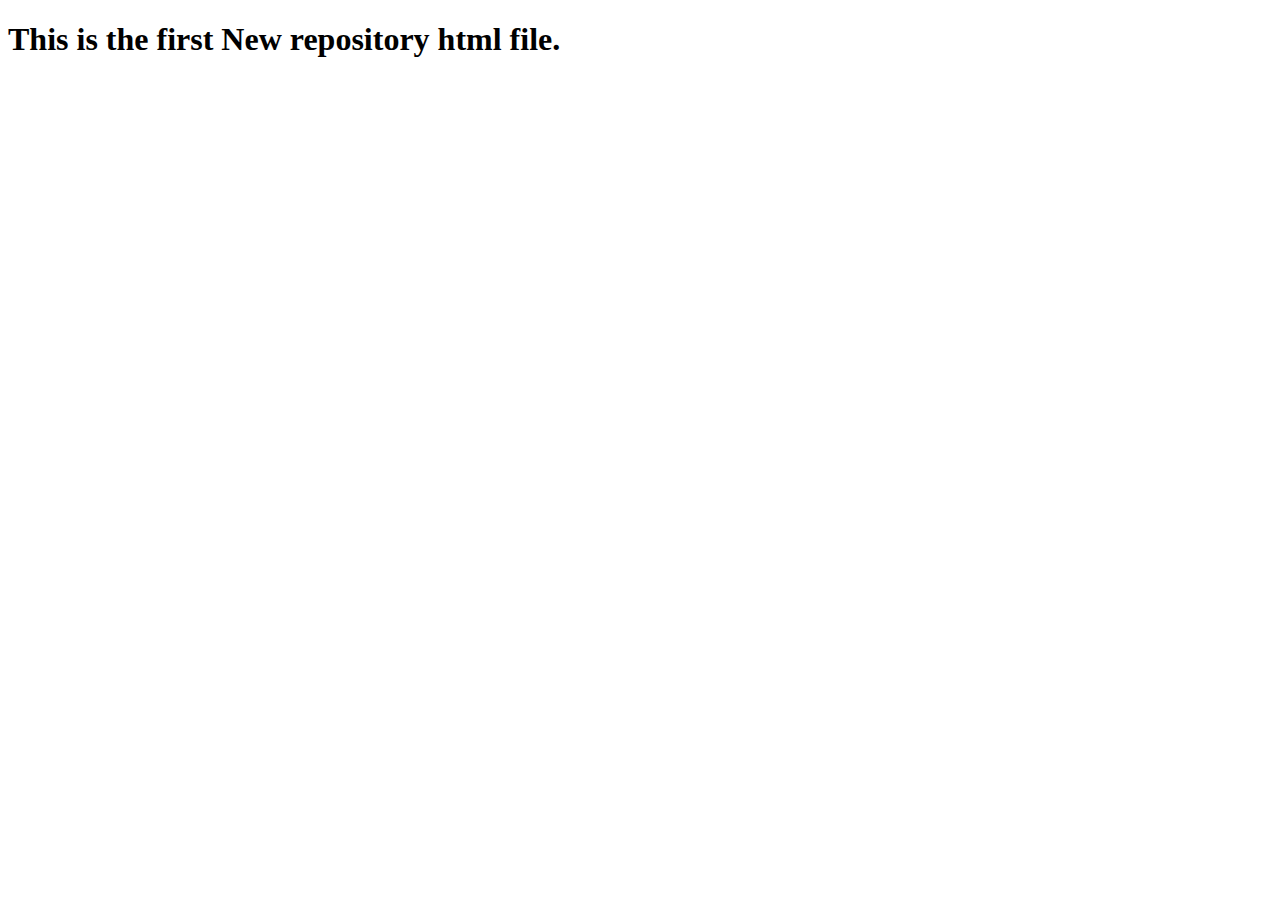
<file: MyProject/index.html>
<!DOCTYPE html>
<html lang="en">
<head>
    <meta charset="UTF-8">
    <meta name="viewport" content="width=, initial-scale=1.0">
    <title>Document</title>
</head>
<body>
   <h1>This is the first New repository html file.</h1> 
</body>
</html>
</file>
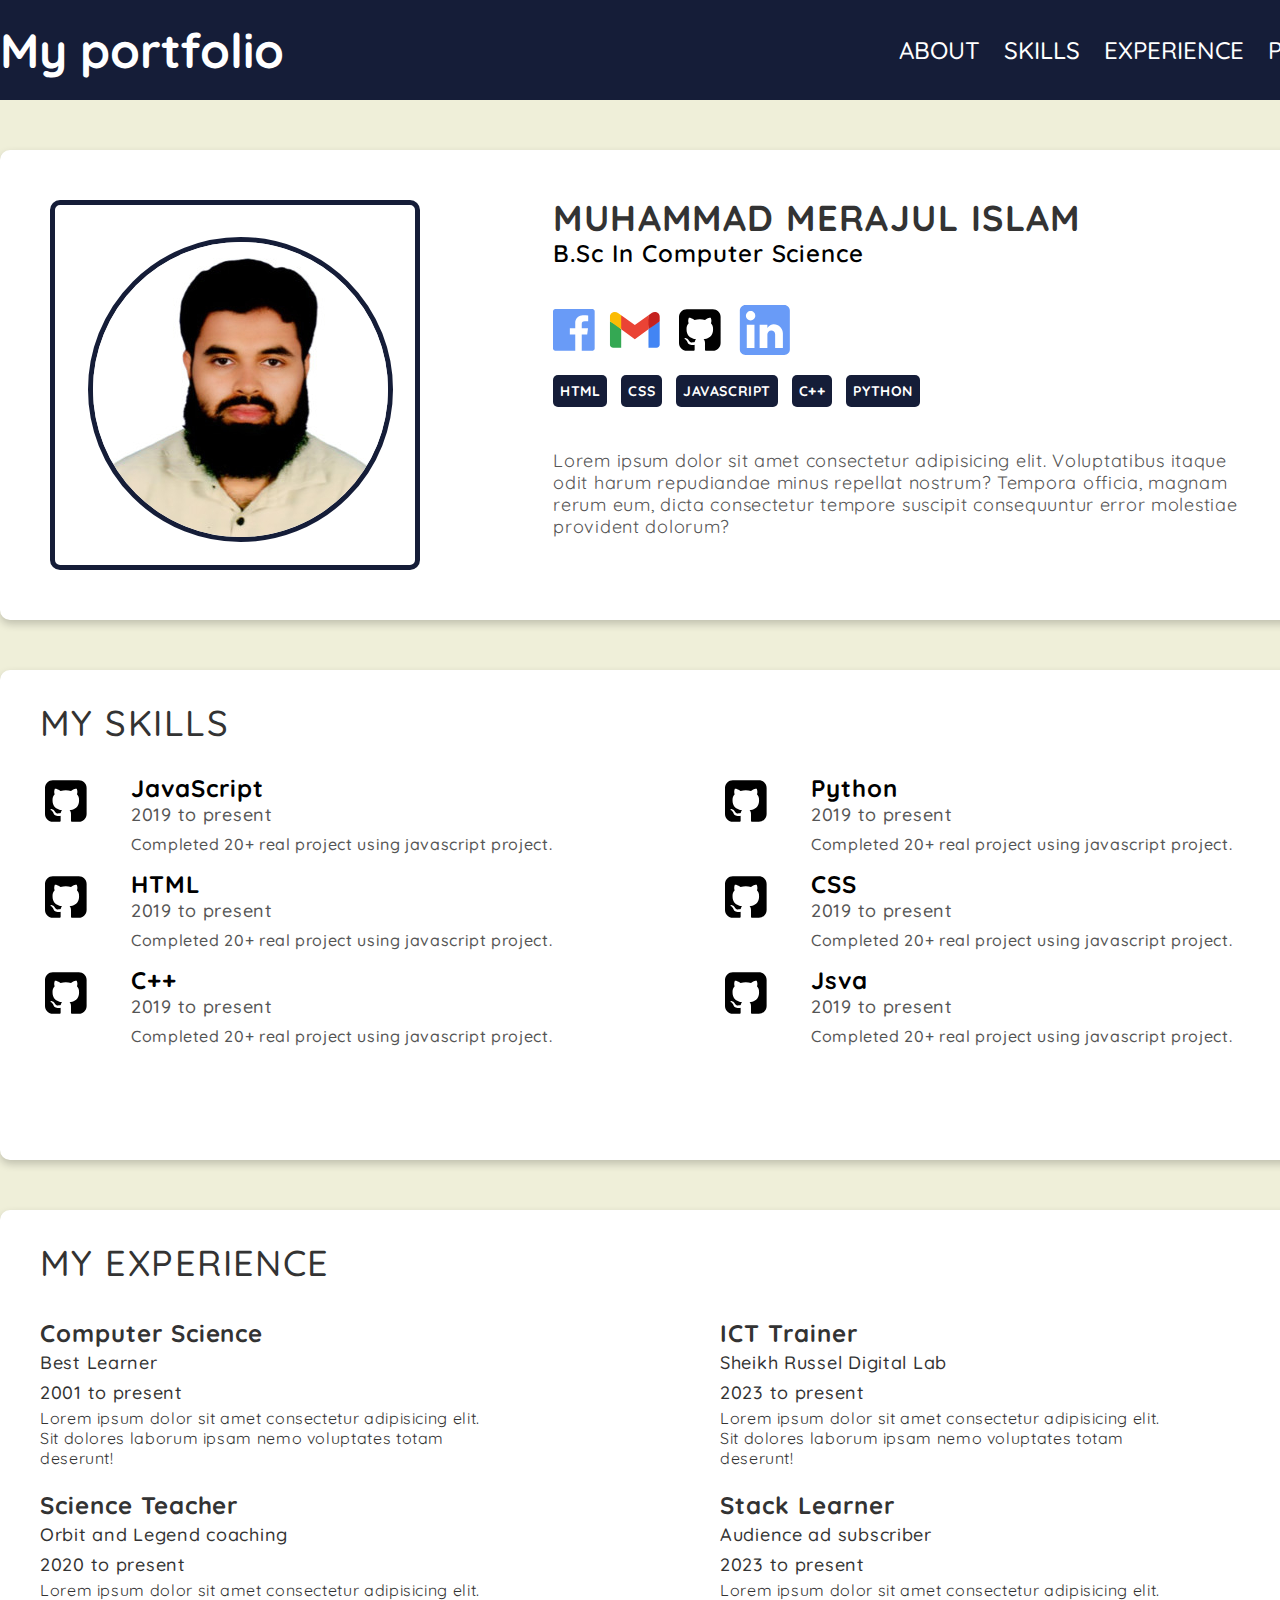
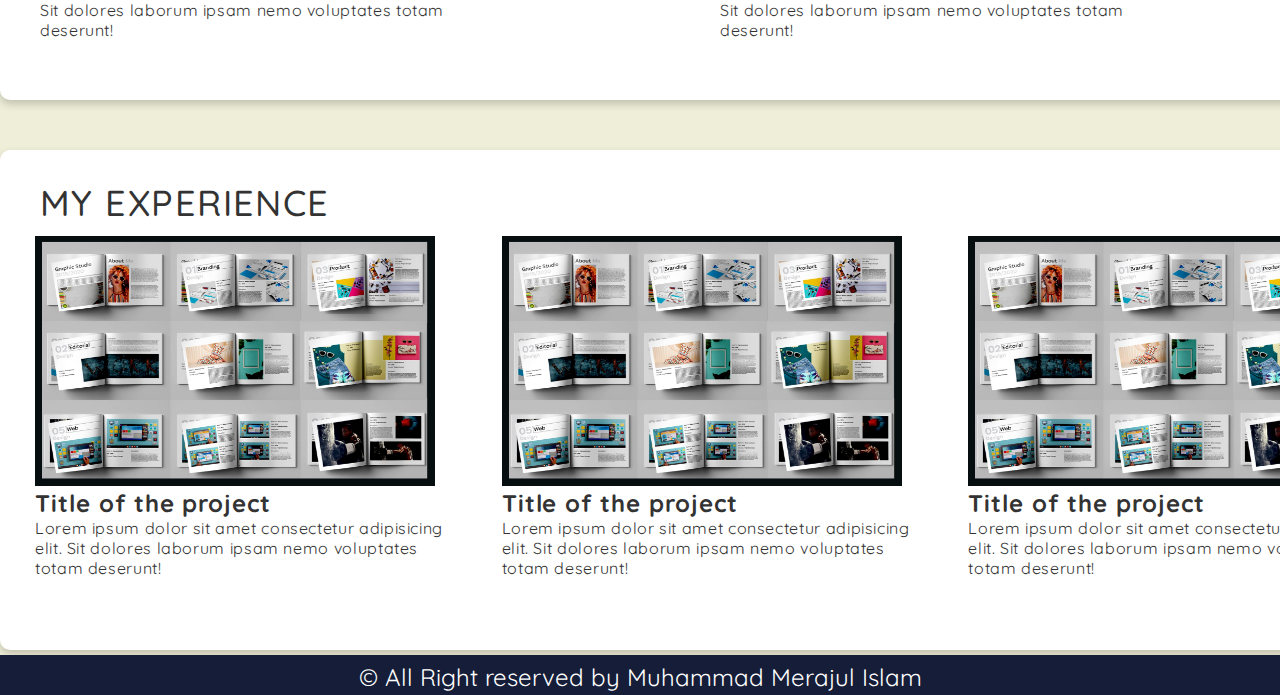
<file: MyProject/Portfolio1/index.html>
<!DOCTYPE html>
<html lang="en">
<head>
    <meta charset="UTF-8">
    <meta name="viewport" content="width=device-width, initial-scale=1.0">
    <link rel="stylesheet" href="reset.css">
    <link rel="preconnect" href="https://fonts.googleapis.com">
<link rel="preconnect" href="https://fonts.gstatic.com" crossorigin>
<link href="https://fonts.googleapis.com/css2?family=Quicksand:wght@300;400;500;600;700&display=swap" rel="stylesheet">
    <link rel="stylesheet" href="style.css">
    <title>Portfolio</title>
</head>
<body>
    <!-- Top Nav Bar -->
    <nav>
        <div class="container nav-container">
            <div class="brand">
                <h1 >My portfolio</h1>
            </div>
            <div class="nav-items-container">
                <div class="nav-items">
                    <a href="#">About</a>
                </div>
                <div class="nav-items">
                    <a href="#">Skills</a>
                </div>
                <div class="nav-items">
                    <a href="#">Experience</a>
                </div>
                <div class="nav-items">
                    <a href="#">Portfolio</a>
                </div>
            </div>
        </div>
    </nav>
    <!-- Main Partition -->
<main class="container">
    <!-- profile card section -->
<section class="profile-card-container">
    <div class="profile-picture-container">
        <div class="squire-image-container">
            <div class="circle-image-container">
                <img src="Md. Merajul Islam.jpg" alt="Profile-Photo">
            </div>
        </div>
    </div>
    <div class="profile-info-container">
        <div class="profile-info">
            <h2 class="profile-name">Muhammad Merajul Islam</h2>
            <h3 class="profile-title">B.Sc In Computer Science</h3>
            <div class="social-link">
                <img src="icon/facebook.svg" alt="">
                <img src="icon/email.svg" alt="">
                <img src="icon/github.svg" alt="">
                <img src="icon/linkedin.svg" alt="">
            </div>
            <div class="skill-chips">
                <div class="skill-chip">HTML</div>
                <div class="skill-chip">CSS</div>
                <div class="skill-chip">JavaScript</div>
                <div class="skill-chip">C++</div>
                <div class="skill-chip">Python</div>
           
            </div>
            <p class="profile-bio">
                Lorem ipsum dolor sit amet consectetur adipisicing elit. Voluptatibus itaque odit harum repudiandae minus repellat nostrum? Tempora officia, magnam rerum eum, dicta consectetur tempore suscipit consequuntur error molestiae provident dolorum?
            </p>
        </div>
        

    </div>

</section>
<section class="my-skills-section">
    
    <h1 class="my-section-heading">My skills</h1>
    <div class="skills-container">
        <div class="skill-item-container">
            <div class="icon-container"><img src="icon/github.svg" alt="">
            </div>
            <div class="text-container">
                <h1>JavaScript</h1>
                <h3>2019 to present</h3>
                <p>Completed 20+ real project using javascript project.</p>
            </div>
        </div>
        <div class="skill-item-container">
            <div class="icon-container"><img src="icon/github.svg" alt="">
            </div>
            <div class="text-container">
                <h1>Python</h1>
                <h3>2019 to present</h3>
                <p>Completed 20+ real project using javascript project.</p>
            </div>
        </div>
        <div class="skill-item-container">
            <div class="icon-container"><img src="icon/github.svg" alt="">
            </div>
            <div class="text-container">
                <h1>HTML</h1>
                <h3>2019 to present</h3>
                <p>Completed 20+ real project using javascript project.</p>
            </div>
        </div>
        <div class="skill-item-container">
            <div class="icon-container"><img src="icon/github.svg" alt="">
            </div>
            <div class="text-container">
                <h1>CSS</h1>
                <h3>2019 to present</h3>
                <p>Completed 20+ real project using javascript project.</p>
            </div>
        </div>
        <div class="skill-item-container">
            <div class="icon-container"><img src="icon/github.svg" alt="">
            </div>
            <div class="text-container">
                <h1>C++</h1>
                <h3>2019 to present</h3>
                <p>Completed 20+ real project using javascript project.</p>
            </div>
        </div>
        <div class="skill-item-container">
            <div class="icon-container"><img src="icon/github.svg" alt="">
            </div>
            <div class="text-container">
                <h1>Jsva</h1>
                <h3>2019 to present</h3>
                <p>Completed 20+ real project using javascript project.</p>
            </div>
        </div>
      
    </div>  
  

</section>
<!-- My experience section -->
<section class="my-experience-section">
    <h1 class="my-section-heading">My Experience</h1>
    <div class="experiences-container">
        <div class="experience-item">
            <h1>Computer Science</h1>
            <h3>Best Learner</h3>
            <h3>2001 to present</h3>
            <p>Lorem ipsum dolor sit amet consectetur adipisicing elit. Sit dolores laborum ipsam nemo voluptates totam deserunt! </p>
        </div>
        <div class="experience-item">
            <h1>ICT Trainer</h1>
            <h3>Sheikh Russel Digital Lab</h3>
            <h3>2023 to present</h3>
            <p>Lorem ipsum dolor sit amet consectetur adipisicing elit. Sit dolores laborum ipsam nemo voluptates totam deserunt! </p>
        </div><div class="experience-item">
            <h1>Science Teacher</h1>
            <h3>Orbit and Legend coaching</h3>
            <h3>2020 to present</h3>
            <p>Lorem ipsum dolor sit amet consectetur adipisicing elit. Sit dolores laborum ipsam nemo voluptates totam deserunt! </p>
        </div><div class="experience-item">
            <h1>Stack Learner</h1>
            <h3>Audience ad subscriber</h3>
            <h3>2023 to present</h3>
            <p>Lorem ipsum dolor sit amet consectetur adipisicing elit. Sit dolores laborum ipsam nemo voluptates totam deserunt! </p>
        </div>
    </div>
</section>

<!-- My portfolio Section -->
<section class="my-portfolio-section">
    <h1 class="my-section-heading">My Experience</h1>
    <div class="portfolio-container">
        <div class="portfolio-item">
            <div class="portfolio-image">
                <img src="portfolio.jpg" alt="" class="prot-img">
            </div>
            <div class="project-title">
                <h3>Title of the project</h3>
                <p>Lorem ipsum dolor sit amet consectetur adipisicing elit. Sit dolores laborum ipsam nemo voluptates totam deserunt! </p>
            </div>
        </div>
        <div class="portfolio-item">
            <div class="portfolio-image">
                <img src="portfolio.jpg" alt="" class="prot-img">
            </div>
            <div class="project-title">
                <h3>Title of the project</h3>
                <p>Lorem ipsum dolor sit amet consectetur adipisicing elit. Sit dolores laborum ipsam nemo voluptates totam deserunt! </p>
            </div>
        </div>  <div class="portfolio-item">
            <div class="portfolio-image">
                <img src="portfolio.jpg" alt="" class="prot-img">
            </div>
            <div class="project-title">
                <h3>Title of the project</h3>
                <p>Lorem ipsum dolor sit amet consectetur adipisicing elit. Sit dolores laborum ipsam nemo voluptates totam deserunt! </p>
            </div>
        </div>
        
       
    </div>
</section>



</main>
<footer>
    <div class="copy-right">
        <p>&#169 All Right reserved by Muhammad Merajul Islam</p>
    </div>
</footer>

</body>
</html>
</file>
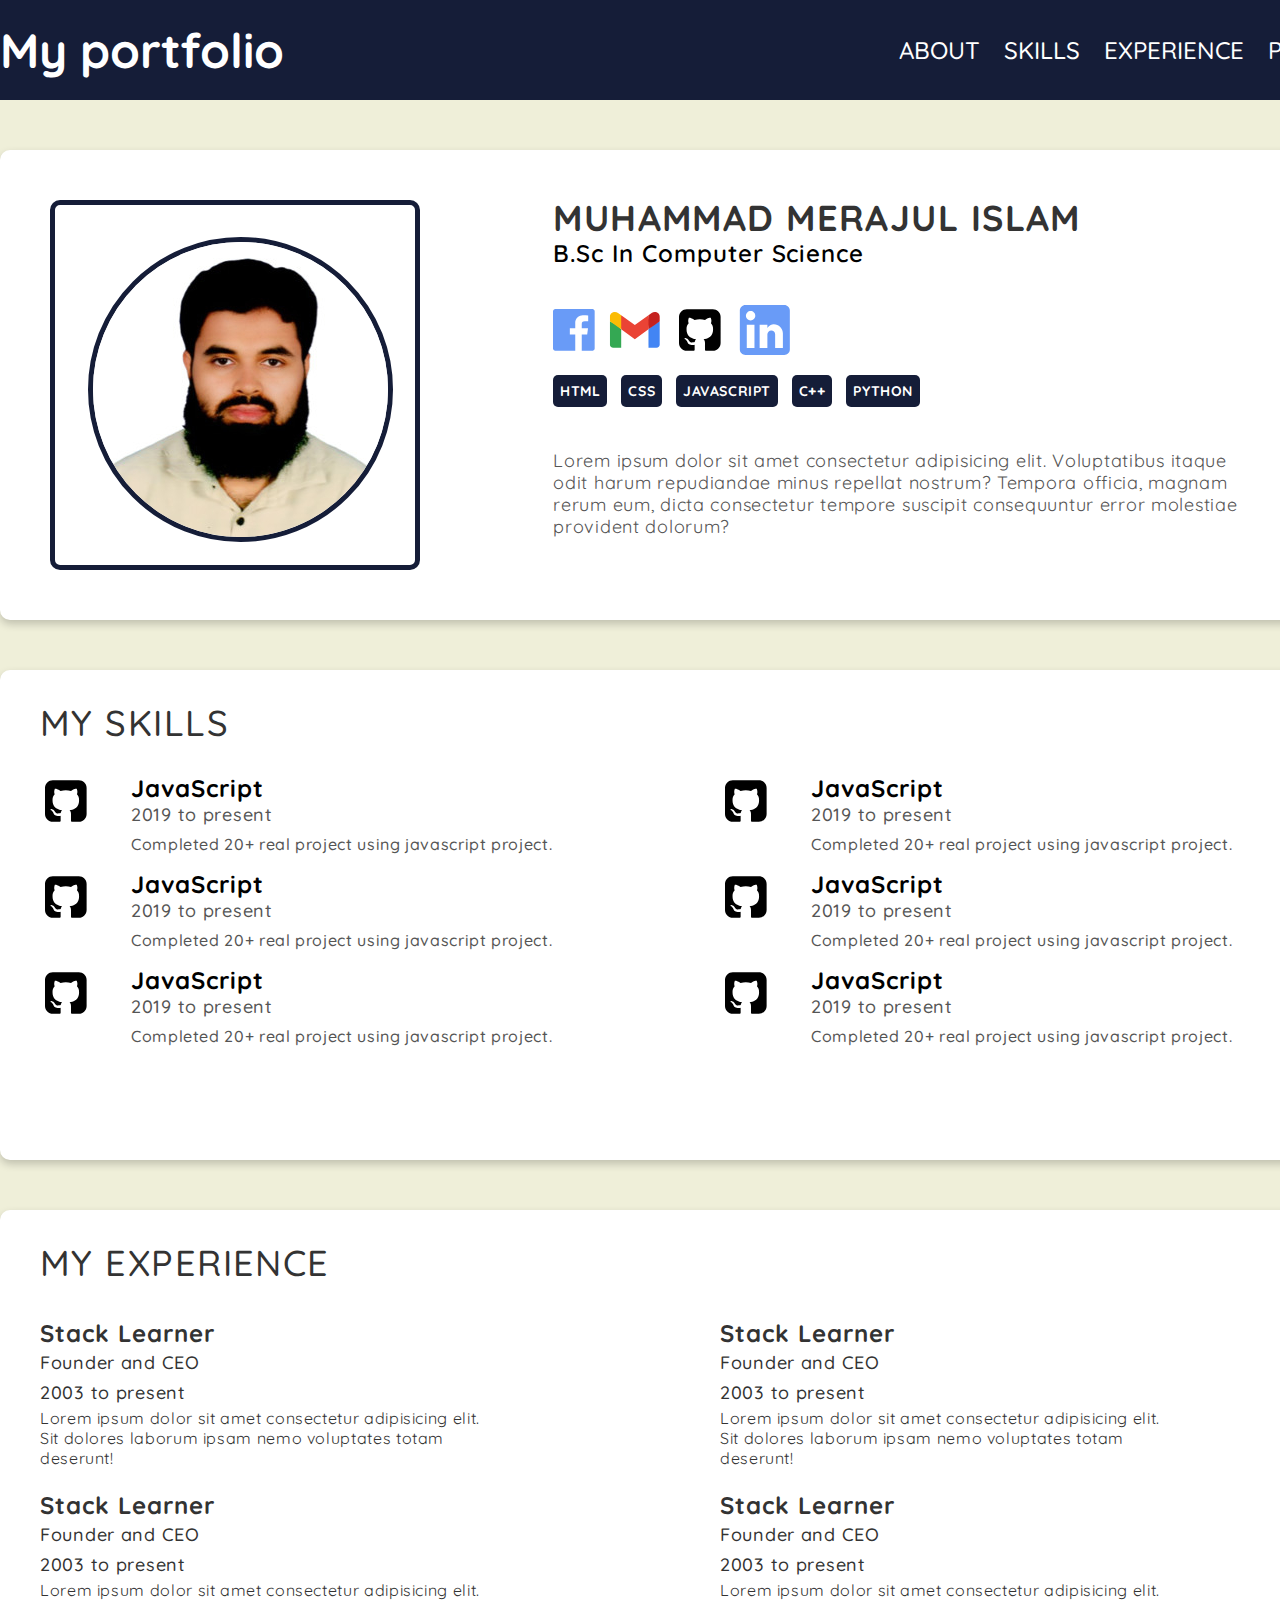
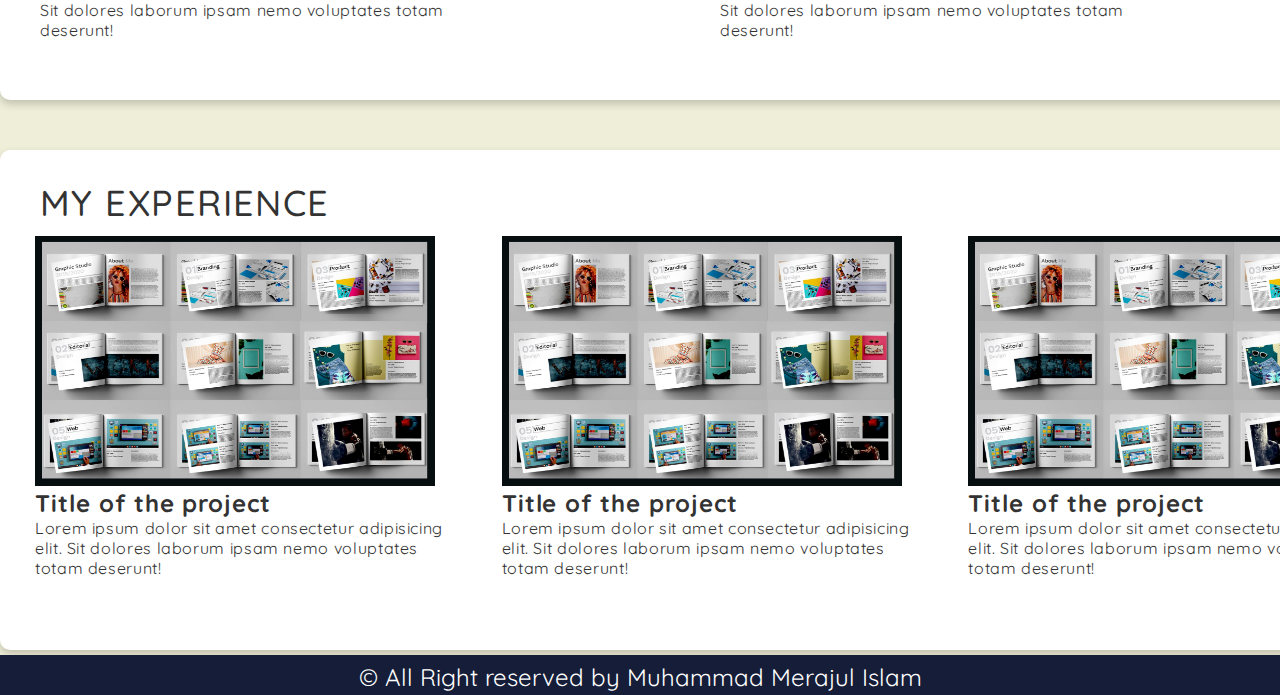
<file: MyProject/Portfolio1/Portfolio.html>
<!DOCTYPE html>
<html lang="en">
<head>
    <meta charset="UTF-8">
    <meta name="viewport" content="width=device-width, initial-scale=1.0">
    <link rel="stylesheet" href="reset.css">
    <link rel="preconnect" href="https://fonts.googleapis.com">
<link rel="preconnect" href="https://fonts.gstatic.com" crossorigin>
<link href="https://fonts.googleapis.com/css2?family=Quicksand:wght@300;400;500;600;700&display=swap" rel="stylesheet">
    <link rel="stylesheet" href="style.css">
    <title>Portfolio</title>
</head>
<body>
    <!-- Top Nav Bar -->
    <nav>
        <div class="container nav-container">
            <div class="brand">
                <h1 >My portfolio</h1>
            </div>
            <div class="nav-items-container">
                <div class="nav-items">
                    <a href="#">About</a>
                </div>
                <div class="nav-items">
                    <a href="#">Skills</a>
                </div>
                <div class="nav-items">
                    <a href="#">Experience</a>
                </div>
                <div class="nav-items">
                    <a href="#">Portfolio</a>
                </div>
            </div>
        </div>
    </nav>
    <!-- Main Partition -->
<main class="container">
    <!-- profile card section -->
<section class="profile-card-container">
    <div class="profile-picture-container">
        <div class="squire-image-container">
            <div class="circle-image-container">
                <img src="Md. Merajul Islam.jpg" alt="Profile-Photo">
            </div>
        </div>
    </div>
    <div class="profile-info-container">
        <div class="profile-info">
            <h2 class="profile-name">Muhammad Merajul Islam</h2>
            <h3 class="profile-title">B.Sc In Computer Science</h3>
            <div class="social-link">
                <img src="icon/facebook.svg" alt="">
                <img src="icon/email.svg" alt="">
                <img src="icon/github.svg" alt="">
                <img src="icon/linkedin.svg" alt="">
            </div>
            <div class="skill-chips">
                <div class="skill-chip">HTML</div>
                <div class="skill-chip">CSS</div>
                <div class="skill-chip">JavaScript</div>
                <div class="skill-chip">C++</div>
                <div class="skill-chip">Python</div>
           
            </div>
            <p class="profile-bio">
                Lorem ipsum dolor sit amet consectetur adipisicing elit. Voluptatibus itaque odit harum repudiandae minus repellat nostrum? Tempora officia, magnam rerum eum, dicta consectetur tempore suscipit consequuntur error molestiae provident dolorum?
            </p>
        </div>
        

    </div>

</section>
<section class="my-skills-section">
    
    <h1 class="my-section-heading">My skills</h1>
    <div class="skills-container">
        <div class="skill-item-container">
            <div class="icon-container"><img src="icon/github.svg" alt="">
            </div>
            <div class="text-container">
                <h1>JavaScript</h1>
                <h3>2019 to present</h3>
                <p>Completed 20+ real project using javascript project.</p>
            </div>
        </div>
        <div class="skill-item-container">
            <div class="icon-container"><img src="icon/github.svg" alt="">
            </div>
            <div class="text-container">
                <h1>JavaScript</h1>
                <h3>2019 to present</h3>
                <p>Completed 20+ real project using javascript project.</p>
            </div>
        </div>
        <div class="skill-item-container">
            <div class="icon-container"><img src="icon/github.svg" alt="">
            </div>
            <div class="text-container">
                <h1>JavaScript</h1>
                <h3>2019 to present</h3>
                <p>Completed 20+ real project using javascript project.</p>
            </div>
        </div>
        <div class="skill-item-container">
            <div class="icon-container"><img src="icon/github.svg" alt="">
            </div>
            <div class="text-container">
                <h1>JavaScript</h1>
                <h3>2019 to present</h3>
                <p>Completed 20+ real project using javascript project.</p>
            </div>
        </div>
        <div class="skill-item-container">
            <div class="icon-container"><img src="icon/github.svg" alt="">
            </div>
            <div class="text-container">
                <h1>JavaScript</h1>
                <h3>2019 to present</h3>
                <p>Completed 20+ real project using javascript project.</p>
            </div>
        </div>
        <div class="skill-item-container">
            <div class="icon-container"><img src="icon/github.svg" alt="">
            </div>
            <div class="text-container">
                <h1>JavaScript</h1>
                <h3>2019 to present</h3>
                <p>Completed 20+ real project using javascript project.</p>
            </div>
        </div>
      
    </div>  
  

</section>
<!-- My experience section -->
<section class="my-experience-section">
    <h1 class="my-section-heading">My Experience</h1>
    <div class="experiences-container">
        <div class="experience-item">
            <h1>Stack Learner</h1>
            <h3>Founder and CEO</h3>
            <h3>2003 to present</h3>
            <p>Lorem ipsum dolor sit amet consectetur adipisicing elit. Sit dolores laborum ipsam nemo voluptates totam deserunt! </p>
        </div>
        <div class="experience-item">
            <h1>Stack Learner</h1>
            <h3>Founder and CEO</h3>
            <h3>2003 to present</h3>
            <p>Lorem ipsum dolor sit amet consectetur adipisicing elit. Sit dolores laborum ipsam nemo voluptates totam deserunt! </p>
        </div><div class="experience-item">
            <h1>Stack Learner</h1>
            <h3>Founder and CEO</h3>
            <h3>2003 to present</h3>
            <p>Lorem ipsum dolor sit amet consectetur adipisicing elit. Sit dolores laborum ipsam nemo voluptates totam deserunt! </p>
        </div><div class="experience-item">
            <h1>Stack Learner</h1>
            <h3>Founder and CEO</h3>
            <h3>2003 to present</h3>
            <p>Lorem ipsum dolor sit amet consectetur adipisicing elit. Sit dolores laborum ipsam nemo voluptates totam deserunt! </p>
        </div>
    </div>
</section>

<!-- My portfolio Section -->
<section class="my-portfolio-section">
    <h1 class="my-section-heading">My Experience</h1>
    <div class="portfolio-container">
        <div class="portfolio-item">
            <div class="portfolio-image">
                <img src="portfolio.jpg" alt="" class="prot-img">
            </div>
            <div class="project-title">
                <h3>Title of the project</h3>
                <p>Lorem ipsum dolor sit amet consectetur adipisicing elit. Sit dolores laborum ipsam nemo voluptates totam deserunt! </p>
            </div>
        </div>
        <div class="portfolio-item">
            <div class="portfolio-image">
                <img src="portfolio.jpg" alt="" class="prot-img">
            </div>
            <div class="project-title">
                <h3>Title of the project</h3>
                <p>Lorem ipsum dolor sit amet consectetur adipisicing elit. Sit dolores laborum ipsam nemo voluptates totam deserunt! </p>
            </div>
        </div>  <div class="portfolio-item">
            <div class="portfolio-image">
                <img src="portfolio.jpg" alt="" class="prot-img">
            </div>
            <div class="project-title">
                <h3>Title of the project</h3>
                <p>Lorem ipsum dolor sit amet consectetur adipisicing elit. Sit dolores laborum ipsam nemo voluptates totam deserunt! </p>
            </div>
        </div>
        
       
    </div>
</section>



</main>
<footer>
    <div class="copy-right">
        <p>&#169 All Right reserved by Muhammad Merajul Islam</p>
    </div>
</footer>

</body>
</html>
</file>
<file: MyProject/Portfolio1/style.css>
*{
    box-sizing: border-box;
}
html, body{
    width: 100vw;
    min-height: 100vh;
    background-color: #efefd9;
    font-family: 'Quicksand', sans-serif;
}

/* Navigation Bar */
nav{
    width: 100vw;
    height: 100px;
    background-color: #151D38;
    color:#ffffff;

}
.container{
    width: 1400px;
    margin: 0 auto;


}
.nav-container{
    display: flex;
    height: 100px;
    align-items: center;

}
.nav-items-container{
   margin-left:auto;
   display: flex;


}
.brand{
    font-size: 48px;
    font-weight: 700;
}
.nav-items{
    margin-left:24px;
}
.nav-items a,
.nav-items a:hover,
.nav-items a:active,
.nav-items a:visited{
    color:#ffffff;
    text-decoration: none;
    font-size: 24px;
    font-weight: 500;
    text-transform: uppercase;


}
/* Profile card Section */
.profile-card-container{
    width: 100%;
    height: 470px;
    margin-top: 50px;
    background-color: #ffffff;
    box-shadow: 0px 4px 8px 0px rgba(0, 0, 0, 0.2);
    border-radius: 10px;
    display: flex;

}
/* .profile-card-container{
    display: flex;
    width: 100%;
    margin:470px;
    margin-top: 50px;
    background-color: #ffffff;
    box-shadow: 0px 0px  5px rgba(0, 0, 0, 0.2);
} */
.profile-picture-container{
    width: 470px;
   
}
.squire-image-container{
    width: 370px;
    height: 370px;
    border: 5px solid #151D38;
    border-radius: 10px;
    margin-top: 50px;
    margin-left: 50px;
}
.circle-image-container{
    width: 305px;
    height: 305px;
    border: 5px solid #151D38;
    border-radius: 50%;
    margin-top: 32px;
    margin-left:33px;
    overflow: hidden;
}
/* .circle-image-container img{
    width: 100%;
    height: 100%;
} */

/* Profile image container End */
/* profile info container Start */
.profile-info-container{
    width: 930px ;
    margin-left: 50px;
}
.profile-info{
    margin-top: 50px;
    margin-left: 50px;
}
.profile-name{
    font-weight: bold;
    font-size: 36px;
    letter-spacing: 0.04em;
    text-transform: uppercase;
    color: #333333;


}
.profile-title{
    font-size:24px;
    font-weight: 600;
    text-transform: capitalize;
    letter-spacing: 0.04em;
    margin-top: 5px;


}
.social-link img{

    margin-right: 14px;
}
.social-link{
    margin-top: 40px;
    display: flex;


}
.skill-chips{
    display: flex;
    margin-top: 20px;
}
.skill-chip{
    background-color: #151D38;
    padding: 9px 7px;
    border-radius: 5px;
    color:#ffffff;
    font-weight: bold;
    font-size: 14px;
    text-transform: uppercase;
    margin-right: 14px;
    letter-spacing: 0.04em;
}
.profile-bio{
    margin-top: 43px;
    font-style: normal;
    font-weight: normal;
    font-size: 18px;
    line-height: 22px;
    letter-spacing: 0.04em;
    color:#555555;
    margin-right: 147px;

}

.my-skills-section{
    width: 100%;
    height: 490px;
    margin-top: 50px;
    background-color: #ffffff;
    box-shadow: 0px 4px 8px 0px rgba(0, 0, 0, 0.2);
    border-radius: 10px;
   
}
.my-section-heading{
    font-style: normal;
    font-weight: 500;
    font-size: 36px;
    letter-spacing: 0.04em;
    color: #333333;
    text-transform: uppercase;
    padding-top: 35px;
    padding-left: 40px;
    margin-bottom: 15px;
}
.skills-container{
    display: grid;
    grid-template-columns: 1fr 1fr;
    padding-left: 40px;
}
.skill-item-container{
    display: flex;
    margin-top: 20px;

}
.icon-container{
    border-radius: 3px;
    overflow: hidden;
}
.text-container{
    margin-left: 40px;
}
.text-container h1{
    font-style: normal;
    font-size: 24px;
    font-weight: bold;
    letter-spacing: 0.04em;
}
.text-container h3{
    font-style: normal;
    font-weight: 500;
    font-size: 18px;
    letter-spacing: 0.04em;
    color:#555555;
    margin-top: 6px;

}
.text-container p{
    font-style: normal;
    font-weight: 500;
    font-size: 16px;
    letter-spacing: 0.04em;
    color:#555555;
    margin-top: 12px;
}
/* Experience Section
 */
 .my-experience-section{
    width: 100%;
    height: 490px;
    margin-top: 50px;
    background-color: #ffffff;
    box-shadow: 0px 4px 8px 0px rgba(0, 0, 0, 0.2);
    border-radius: 10px;
   
 }

 .experiences-container{
   display: grid;
   grid-template-columns: 1fr 1fr;

 }
.experiences-container{
    padding-left: 40px; 
}
.experience-item{
    margin-top: 22px;
}
.experience-item h1{
font-style: normal;
font-size: 24px;
line-height: 30px;
letter-spacing: 0.04em;
color: #333333;
font-weight: bold;
}
.experience-item h3{
font-style: normal;
font-size: 18px;
line-height: 30px;
letter-spacing: 0.04em;
color: #333333;
font-weight: 500;
}
.experience-item p{
width: 446px;
font-style: normal;
font-size: 16px;
line-height: 20px;
letter-spacing: 0.04em;
color: #333333;
font-weight: normal;
    
}

.my-portfolio-section{
    width: 100%;
    height: 500px;
    margin-top: 50px;
    background-color: #ffffff;
    box-shadow: 0px 4px 8px 0px rgba(0, 0, 0, 0.2);
    border-radius: 10px;
    margin-bottom: 5px;
}
.portfolio-container{
    display: grid;
    grid-template-columns: 1fr 1fr 1fr;
    
}
.portfolio-item{
    margin-left: 35px;
}
.prot-img{
    width: 400px;
    height: 250px;
    /* padding-left: 40px; */
    

}
.project-title h3{
font-style: normal;
font-size: 24px;
line-height: 30px;
letter-spacing: 0.04em;
color: #333333;
font-weight: bold;
}
.project-title p{
    font-style: normal;
    font-size: 16px;
    line-height: 20px;
    letter-spacing: 0.04em;
    color: #333333;
    font-weight: normal;
}
.copy-right{
    background-color:#151D38;
    color:#ffffff;
    
    height: 40px;

}
.copy-right p{
    padding-top: 10px;
    font-size: 24px;
    text-align: center;
    align-items: center;
}
</file>
